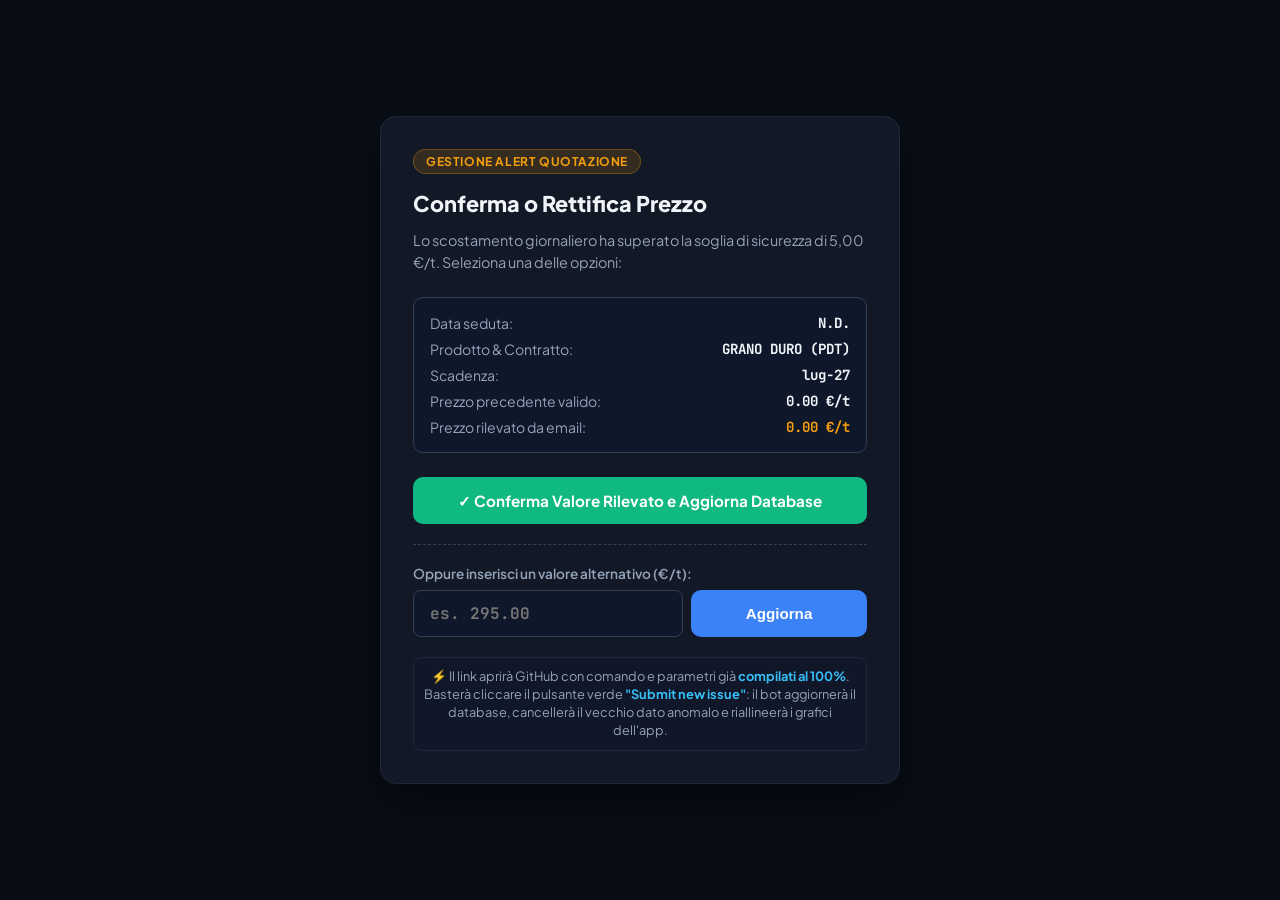
<file: gestisci_allerta.html>
<!DOCTYPE html>
<html lang="it">
<head>
  <meta charset="UTF-8">
  <meta name="viewport" content="width=device-width, initial-scale=1.0">
  <title>Gestione e Conferma Quotazione Fuori Standard</title>
  <link rel="preconnect" href="https://fonts.googleapis.com">
  <link rel="preconnect" href="https://fonts.gstatic.com" crossorigin>
  <link href="https://fonts.googleapis.com/css2?family=JetBrains+Mono:wght@500;700&family=Plus+Jakarta+Sans:wght@400;600;700;800&display=swap" rel="stylesheet">
  <style>
    :root {
      --bg: #090d16;
      --card-bg: #121826;
      --border: #1e293b;
      --text: #f1f5f9;
      --text-muted: #94a3b8;
      --gold: #f59e0b;
      --gold-hover: #d97706;
      --green: #10b981;
      --green-hover: #059669;
      --blue: #3b82f6;
      --blue-hover: #2563eb;
    }
    * { box-sizing: border-box; margin: 0; padding: 0; }
    body {
      background-color: var(--bg);
      color: var(--text);
      font-family: 'Plus Jakarta Sans', sans-serif;
      min-height: 100vh;
      display: flex;
      align-items: center;
      justify-content: center;
      padding: 1.5rem;
    }
    .card {
      background: var(--card-bg);
      border: 1px solid var(--border);
      border-radius: 16px;
      max-width: 520px;
      width: 100%;
      padding: 2rem;
      box-shadow: 0 20px 40px rgba(0,0,0,0.4);
    }
    .badge {
      display: inline-block;
      padding: 4px 12px;
      background: rgba(245, 158, 11, 0.15);
      color: var(--gold);
      border: 1px solid rgba(245, 158, 11, 0.3);
      border-radius: 20px;
      font-size: 0.75rem;
      font-weight: 700;
      text-transform: uppercase;
      letter-spacing: 0.05em;
      margin-bottom: 1rem;
    }
    h1 {
      font-size: 1.35rem;
      font-weight: 800;
      line-height: 1.3;
      margin-bottom: 0.75rem;
    }
    p.desc {
      color: var(--text-muted);
      font-size: 0.9rem;
      line-height: 1.5;
      margin-bottom: 1.5rem;
    }
    .quote-box {
      background: #0f172a;
      border: 1px solid #334155;
      border-radius: 10px;
      padding: 1rem;
      margin-bottom: 1.5rem;
    }
    .quote-row {
      display: flex;
      justify-content: space-between;
      margin-bottom: 0.5rem;
      font-size: 0.88rem;
    }
    .quote-row:last-child { margin-bottom: 0; }
    .quote-label { color: var(--text-muted); }
    .quote-val { font-weight: 700; font-family: 'JetBrains Mono', monospace; }
    .quote-detected { color: var(--gold); }
    
    .action-section {
      display: flex;
      flex-direction: column;
      gap: 1.25rem;
    }
    .btn {
      display: flex;
      align-items: center;
      justify-content: center;
      gap: 0.5rem;
      width: 100%;
      padding: 0.85rem 1rem;
      border-radius: 10px;
      font-weight: 700;
      font-size: 0.95rem;
      cursor: pointer;
      text-decoration: none;
      transition: all 0.2s ease;
      border: none;
    }
    .btn-confirm {
      background: var(--green);
      color: #ffffff;
    }
    .btn-confirm:hover { background: var(--green-hover); }
    
    .manual-box {
      border-top: 1px dashed #334155;
      padding-top: 1.25rem;
    }
    .manual-box label {
      display: block;
      font-size: 0.85rem;
      font-weight: 600;
      margin-bottom: 0.5rem;
      color: var(--text-muted);
    }
    .input-group {
      display: flex;
      gap: 0.5rem;
    }
    .input-price {
      flex: 1;
      background: #0f172a;
      border: 1px solid #334155;
      border-radius: 8px;
      padding: 0.75rem 1rem;
      color: #fff;
      font-size: 1rem;
      font-family: 'JetBrains Mono', monospace;
      font-weight: 700;
    }
    .input-price:focus {
      outline: none;
      border-color: var(--blue);
    }
    .btn-update {
      background: var(--blue);
      color: #fff;
      white-space: nowrap;
      padding: 0 1.25rem;
    }
    .btn-update:hover { background: var(--blue-hover); }
    .instructions {
      font-size: 0.8rem;
      color: #94a3b8;
      margin-top: 1.25rem;
      text-align: center;
      line-height: 1.4;
      background: rgba(15, 23, 42, 0.6);
      padding: 10px;
      border-radius: 8px;
      border: 1px solid #1e293b;
    }
    .instructions strong {
      color: #38bdf8;
    }
  </style>
</head>
<body>
  <div class="card">
    <div class="badge">Gestione Alert Quotazione</div>
    <h1>Conferma o Rettifica Prezzo</h1>
    <p class="desc">Lo scostamento giornaliero ha superato la soglia di sicurezza di 5,00 €/t. Seleziona una delle opzioni:</p>
    
    <div class="quote-box">
      <div class="quote-row">
        <span class="quote-label">Data seduta:</span>
        <span class="quote-val" id="lbl-data">-</span>
      </div>
      <div class="quote-row">
        <span class="quote-label">Prodotto & Contratto:</span>
        <span class="quote-val" id="lbl-prodotto">-</span>
      </div>
      <div class="quote-row">
        <span class="quote-label">Scadenza:</span>
        <span class="quote-val" id="lbl-scadenza">-</span>
      </div>
      <div class="quote-row">
        <span class="quote-label">Prezzo precedente valido:</span>
        <span class="quote-val" id="lbl-prec">-</span>
      </div>
      <div class="quote-row">
        <span class="quote-label">Prezzo rilevato da email:</span>
        <span class="quote-val quote-detected" id="lbl-rilevato">-</span>
      </div>
    </div>

    <div class="action-section">
      <!-- Opzione 1: Conferma il valore rilevato -->
      <div>
        <a id="btn-conferma" class="btn btn-confirm" href="#">
          ✓ Conferma Valore Rilevato e Aggiorna Database
        </a>
      </div>

      <!-- Opzione 2: Inserimento manuale alternativo -->
      <div class="manual-box">
        <label for="txt-custom-price">Oppure inserisci un valore alternativo (€/t):</label>
        <div class="input-group">
          <input type="number" step="0.5" id="txt-custom-price" class="input-price" placeholder="es. 295.00">
          <button id="btn-custom" class="btn btn-update" type="button">Aggiorna</button>
        </div>
      </div>
    </div>

    <p class="instructions">
      ⚡ Il link aprirà GitHub con comando e parametri già <strong>compilati al 100%</strong>.<br>
      Basterà cliccare il pulsante verde <strong>"Submit new issue"</strong>: il bot aggiornerà il database, cancellerà il vecchio dato anomalo e riallineerà i grafici dell'app.
    </p>
  </div>

  <script>
    const params = new URLSearchParams(window.location.search);
    const dataVal = params.get('data') || '';
    const prodVal = params.get('prod') || 'GRANO DURO';
    const tipoVal = params.get('tipo') || 'PDT';
    const scadVal = params.get('scad') || 'lug-27';
    const rilevatoVal = parseFloat(params.get('rilevato') || '0.0');
    const precVal = parseFloat(params.get('prec') || '0.0');

    document.getElementById('lbl-data').textContent = dataVal || 'N.D.';
    document.getElementById('lbl-prodotto').textContent = `${prodVal} (${tipoVal})`;
    document.getElementById('lbl-scadenza').textContent = scadVal;
    document.getElementById('lbl-prec').textContent = `${precVal.toFixed(2)} €/t`;
    document.getElementById('lbl-rilevato').textContent = `${rilevatoVal.toFixed(2)} €/t`;

    const inputPrice = document.getElementById('txt-custom-price');
    if (!isNaN(rilevatoVal) && rilevatoVal > 0) {
      inputPrice.value = rilevatoVal.toFixed(2);
    }

    function buildGithubCommentUrl(prezzo) {
      const pNum = parseFloat(prezzo);
      const issueTitle = `Conferma Quotazione ${dataVal} ${prodVal} ${tipoVal} ${scadVal}: ${pNum.toFixed(2)} Eur/ton`;
      const issueBody = `/conferma DATA="${dataVal}" PROD="${prodVal}" TIPO="${tipoVal}" SCAD="${scadVal}" PREZZO=${pNum.toFixed(2)}\n\nConferma automatica richiesta dall'interfaccia allerta.`;
      const qParams = new URLSearchParams({
        title: issueTitle,
        body: issueBody,
        labels: 'override-quotazione'
      });
      return `https://github.com/lucamancio1975-sys/Prezzi_Futures_Cereali/issues/new?${qParams.toString()}`;
    }

    const btnConferma = document.getElementById('btn-conferma');
    btnConferma.href = buildGithubCommentUrl(rilevatoVal);

    document.getElementById('btn-custom').addEventListener('click', () => {
      const p = parseFloat(inputPrice.value);
      if (isNaN(p) || p <= 0) {
        alert('Inserisci un prezzo valido maggiore di zero.');
        return;
      }
      window.location.href = buildGithubCommentUrl(p);
    });
  </script>
</body>
</html>
</file>
